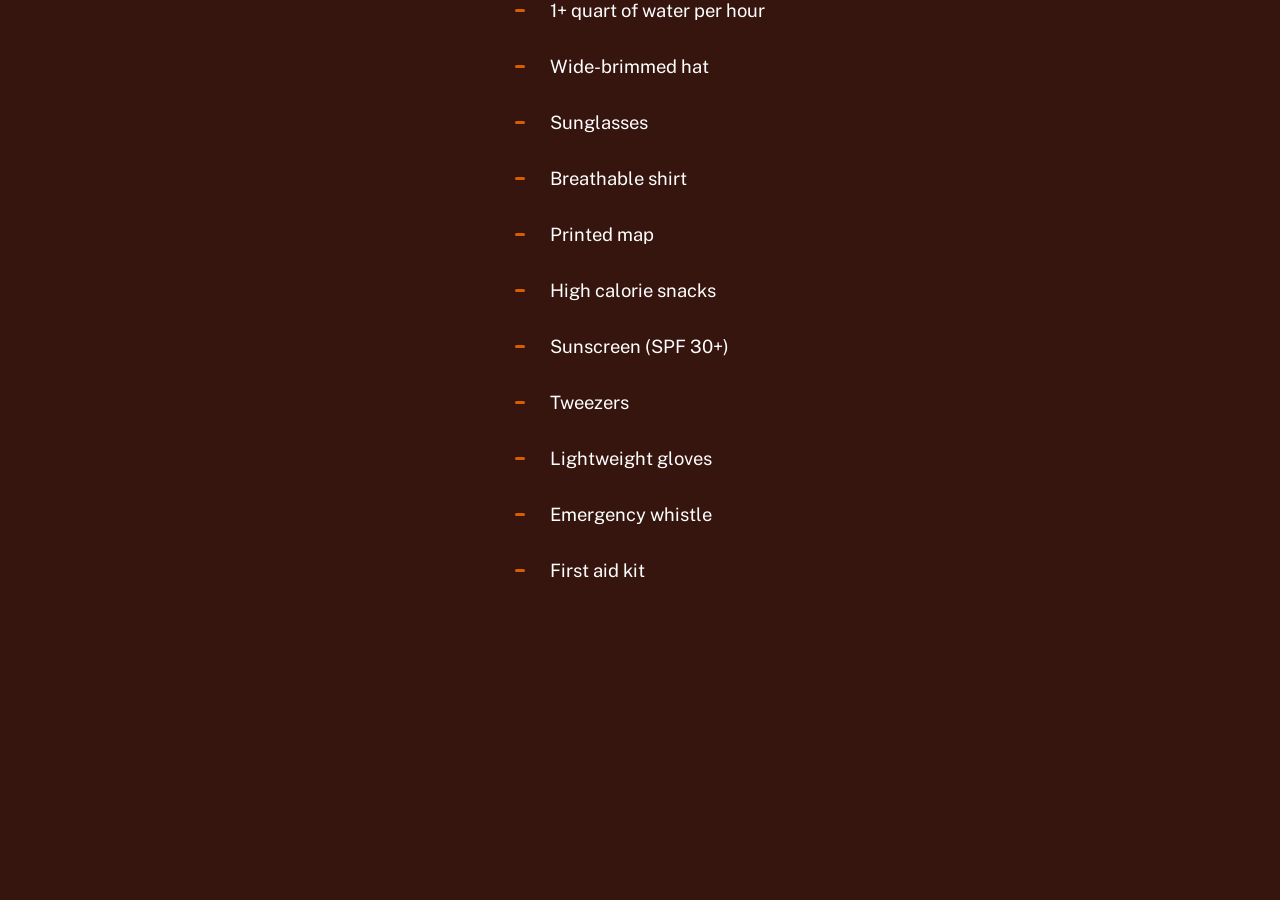
<file: assets/-0jdOM/index/index.html>
<!DOCTYPE html>
<html lang="en">
<head>
    <meta charset="UTF-8">
    <meta name="viewport" content="width=device-width, initial-scale=1.0">
    <title>Corrected Padding Checklist</title>
    <link rel="preconnect" href="https://fonts.googleapis.com">
    <link rel="preconnect" href="https://fonts.gstatic.com" crossorigin>
    <link href="https://fonts.googleapis.com/css2?family=Public+Sans:wght@400;700&display=swap" rel="stylesheet">
    <style>
        body {
            font-family: 'Public Sans', sans-serif;
            display: flex;
            justify-content: center;
            align-items: flex-start; /* CHANGED: Aligns content to the top, removing large top/bottom padding */
            background-color: #36150f;
            margin: 0;
        }

        #checklist {
            /* Adjusted properties for transparent/removed container */
            --background: transparent;
            --text: white;
            --check: #D65F02;
            --disabled: #F3EECE;
            --border-radius: 0px;

            background: var(--background);
            width: auto;
            height: auto;
            border-radius: var(--border-radius);
            position: relative;
            box-shadow: none;
            /* CHANGED: padding to remove top/bottom, add left */
            padding: 0px 0px 0px 20px; /* Top 0px, Right 10px (original), Bottom 0px, Left 30px (new) */
            display: grid;
            grid-template-columns: 40px auto;
            align-items: left;
            justify-content: left;
            max-width: 600px;
            box-sizing: border-box;
            gap: 35px 0px;
        }

        #checklist label {
            color: var(--text);
            position: relative;
            cursor: pointer;
            display: grid;
            align-items: center;
            width: fit-content;
            transition: color 0.3s ease;
            margin-right: 25px;
            font-size: 1.15em;
        }

        #checklist label::before, #checklist label::after {
            content: "";
            position: absolute;
        }

        #checklist label::before {
            height: 3px;
            width: 10px;
            left: -35px;
            background: var(--check);
            border-radius: 2px;
            transition: background 0.3s ease;
        }

        #checklist label:after {
            height: 6px;
            width: 6px;
            top: 10px;
            left: -32px;
            border-radius: 50%;
        }

        #checklist input[type="checkbox"] {
            -webkit-appearance: none;
            -moz-appearance: none;
            position: relative;
            height: 20px;
            width: 20px;
            outline: none;
            border: 0;
            margin: 0 20px 0 0;
            cursor: pointer;
            background: var(--background);
            display: grid;
            align-items: center;
            margin-right: 25px;
        }

        #checklist input[type="checkbox"]::before, #checklist input[type="checkbox"]::after {
            content: "";
            position: absolute;
            height: 3px;
            top: auto;
            background: var(--check);
            border-radius: 2px;
        }

        #checklist input[type="checkbox"]::before {
            width: 0px;
            right: 60%;
            transform-origin: right bottom;
        }

        #checklist input[type="checkbox"]::after {
            width: 0px;
            left: 40%;
            transform-origin: left bottom;
        }

        #checklist input[type="checkbox"]:checked::before {
            animation: check-01 0.4s ease forwards;
        }

        #checklist input[type="checkbox"]:checked::after {
            animation: check-02 0.4s ease forwards;
        }

        #checklist input[type="checkbox"]:checked + label {
            color: var(--disabled);
            animation: move 0.3s ease 0.1s forwards;
        }

        #checklist input[type="checkbox"]:checked + label::before {
            background: var(--disabled);
            animation: slice 0.4s ease forwards;
        }

        #checklist input[type="checkbox"]:checked + label::after {
            animation: firework 0.5s ease forwards 0.1s;
        }

        @keyframes move {
            50% {
                padding-left: 10px;
                padding-right: 0px;
            }
            100% {
                padding-right: 6px;
            }
        }

        @keyframes slice {
            60% {
                width: 100%;
                left: 6px;
            }
            100% {
                width: 100%;
                left: -3px;
                padding-left: 0;
            }
        }

        @keyframes check-01 {
            0% {
                width: 6px;
                top: auto;
                transform: rotate(0);
            }
            50% {
                width: 0px;
                top: auto;
                transform: rotate(0);
            }
            51% {
                width: 0px;
                top: 10px;
                transform: rotate(45deg);
            }
            100% {
                width: 7px;
                top: 10px;
                transform: rotate(45deg);
            }
        }

        @keyframes check-02 {
            0% {
                width: 6px;
                top: auto;
                transform: rotate(0);
            }
            50% {
                width: 0px;
                top: auto;
                transform: rotate(0);
            }
            51% {
                width: 0px;
                top: 10px;
                transform: rotate(-45deg);
            }
            100% {
                width: 13px;
                top: 10px;
                transform: rotate(-45deg);
            }
        }

        @keyframes firework {
            0% {
                opacity: 1;
                box-shadow: 0 0 0 -3px var(--check), 0 0 0 -3px var(--check), 0 0 0 -3px var(--check), 0 0 0 -3px var(--check), 0 0 0 -3px var(--check), 0 0 0 -3px var(--check);
            }
            30% {
                opacity: 1;
            }
            100% {
                opacity: 0;
                box-shadow: 0 -20px 0 0px var(--check), 18px -10px 0 0px var(--check), 18px 10px 0 0px var(--check), 0 20px 0 0px var(--check), -18px 10px 0 0px var(--check), -18px -10px 0 0px var(--check);
            }
        }
    </style>
</head>
<body>

    <div id="checklist">
        <input value="1" name="r" type="checkbox" id="01">
        <label for="01">1+ quart of water per hour</label>
        <input value="2" name="r" type="checkbox" id="02">
        <label for="02">Wide-brimmed hat</label>
        <input value="3" name="r" type="checkbox" id="03">
        <label for="03">Sunglasses</label>
        <input value="4" name="r" type="checkbox" id="04">
        <label for="04">Breathable shirt</label>
        <input value="5" name="r" type="checkbox" id="05">
        <label for="05">Printed map</label>
        <input value="6" name="r" type="checkbox" id="06">
        <label for="06">High calorie snacks</label>
        <input value="7" name="r" type="checkbox" id="07">
        <label for="07">Sunscreen (SPF 30+)</label>
        <input value="8" name="r" type="checkbox" id="08">
        <label for="08">Tweezers</label>
        <input value="9" name="r" type="checkbox" id="09">
        <label for="09">Lightweight gloves</label>
        <input value="10" name="r" type="checkbox" id="10">
        <label for="10">Emergency whistle</label>
        <input value="11" name="r" type="checkbox" id="11">
        <label for="11">First aid kit</label>
    </div>


                                    <script>
                                        var injectMightyInteractiveJavascript = (options) => {
    var _a;
    options.document = (_a = options.document) !== null && _a !== void 0 ? _a : window.document;
    const { key, document, postIsReadyMessage } = options;
    if (document.getElementById('mighty-interactive-core-js')) {
        return;
    }
    const script = document.createElement('script');
    script.id = 'mighty-interactive-core-js';
    // Once legacy blocks are removed, we can remove the following legacy messages:
    //      MIGHTY_INTERACTIVE_LOAD
    //  MIGHTY_INTERACTIVE
    script.innerHTML = `
        window.parent.postMessage({ type: 'MIGHTY_INTERACTIVE_LOAD', data: {key: '${key}'} }, '*');
        window.parent.postMessage({type: 'MIGHTY_INTERACTIVE_LOADED'}, '*');

        function postMightyInteractiveHeightReport(){
            const height = document.documentElement.offsetHeight;

            window.parent.postMessage(
                {
                    type: 'MIGHTY_INTERACTIVE_HEIGHT_REPORT',
                    data: {
                        height: height,
                    },
                },
                '*'
            );

            window.parent.postMessage(
                {
                    type: 'MIGHTY_INTERACTIVE',
                    data: {
                        key: '${key}',
                        height: height,
                    },
                },
                '*'
            );            
        }

        function initResizeObserver() {
            postMightyInteractiveHeightReport();

            new ResizeObserver(() => {
                postMightyInteractiveHeightReport();
            }).observe(document.documentElement);
        }
        if (document.readyState === 'complete') {
            initResizeObserver();
        } else {
            document.onreadystatechange = () => {
                if (document.readyState === 'complete') {
                    initResizeObserver();
                }
            };
        }

        window.addEventListener('message', (event) => {
            if (event.data.type === 'MIGHTY_INTERACTIVE_SCREENCAP') {
                const html = event.data.data.html;
                const domParser = new window.DOMParser();
                const snapshot = domParser.parseFromString(html, 'text/html');
                document.replaceChild(snapshot.documentElement, document.documentElement);
            }
        });
    `;
    if (postIsReadyMessage) {
        script.innerHTML += `
            window.parent.postMessage({type: 'MIGHTY_INTERACTIVE_READY'}, '*');
        `;
    }
    document.body.appendChild(script);
};

                                        injectMightyInteractiveJavascript({
                                            key: '6d0726ae-bff5-4fab-b4a9-1adc9e756a06',
                                            postIsReadyMessage: true
                                        })
                                    </script>
                                    <script>
                                        
                                    </script>
                                    <style>
                                        
                                    </style>
                                    </body>
</html>
</file>
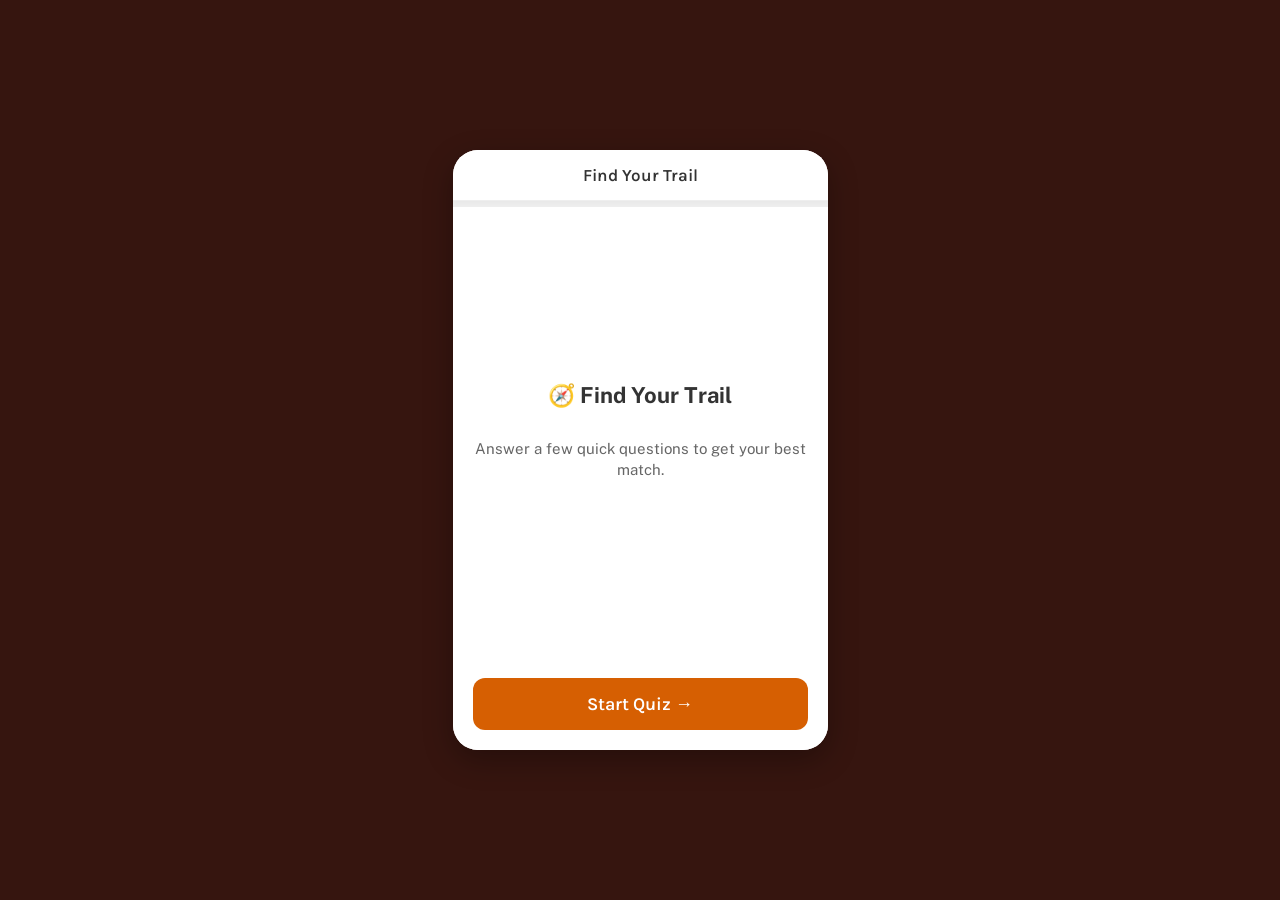
<file: assets/aBAWi5/index/index.html>
<!DOCTYPE html>
<html lang="en">
<head>
    <meta charset="UTF-8">
    <meta name="viewport" content="width=device-width, initial-scale=1.0">
    <title>Find Your Trail Quiz</title> <link rel="stylesheet" href="https://cdnjs.cloudflare.com/ajax/libs/font-awesome/6.0.0-beta3/css/all.min.css">
    <link href="https://fonts.googleapis.com/css2?family=Public+Sans:wght@400;500;600;700&display=swap" rel="stylesheet">
    <link href="https://fonts.googleapis.com/css2?family=Karla:wght@400;600;700&display=swap" rel="stylesheet">
    <style>
        /* Basic Reset & Body Styling for Embed */
        body {
            margin: 0;
            font-family: 'Public Sans', sans-serif;
            display: flex;
            justify-content: center;
            align-items: center;
            min-height: 100vh;
            background-color: #36150f;
            overflow: hidden;
        }

        /* Main Mobile Frame Container */
        .mobile-frame {
            width: 100%;
            max-width: 375px;
            min-height: 520px; /* Changed: Further reduced min-height */
            background-color: #fff;
            border-radius: 25px;
            box-shadow: 0 10px 30px rgba(0, 0, 0, 0.3);
            overflow: hidden;
            display: flex;
            flex-direction: column;
            position: relative;
            padding-bottom: 80px; /* Space for the fixed next button */
        }

        /* Top Bar/Header */
        .top-bar {
            display: flex;
            justify-content: center;
            align-items: center;
            padding: 15px 20px;
            background-color: #fff;
            border-bottom: 1px solid #eee;
            position: relative;
            z-index: 10;
            box-shadow: 0 2px 5px rgba(0,0,0,0.03);
        }

        .top-bar .title {
            font-family: 'Karla', sans-serif;
            font-weight: 600;
            color: #333;
            font-size: 17px;
        }

        /* Progress Bar */
        .progress-container {
            width: 100%;
            height: 6px;
            background-color: #eee;
        }

        .progress-bar {
            height: 100%;
            width: 0%;
            background-color: #D65F02;
            border-radius: 3px;
            transition: width 0.3s ease-in-out;
        }

        /* Quiz Content Area */
        .quiz-content {
            flex-grow: 1;
            padding: 25px 20px; /* Kept for overall internal padding */
            overflow-y: auto;
            -webkit-overflow-scrolling: touch;
            display: flex;
            flex-direction: column;
        }

        .quiz-intro-screen {
            display: flex;
            flex-direction: column;
            justify-content: center;
            align-items: center;
            flex-grow: 1;
        }

        .quiz-title {
            font-size: 22px;
            font-weight: bold;
            color: #333;
            margin-bottom: 15px;
            text-align: center;
        }

        .quiz-intro {
            font-size: 15px;
            color: #666;
            text-align: center;
            margin-bottom: 30px;
            line-height: 1.4;
        }

        .question-screen {
            display: none;
            flex-grow: 1;
            display: flex;
            flex-direction: column;
        }

        .question-number {
            display: none;
        }

        .question-text {
            font-size: 18px;
            font-weight: 700;
            color: #333;
            margin-top: 15px;
            margin-bottom: 25px;
            line-height: 1.5;
        }

        .options-container {
            display: flex;
            flex-direction: column;
            gap: 15px;
        }

        .option-button {
            display: flex;
            align-items: center;
            padding: 15px 20px;
            border: 1px solid #ddd;
            border-radius: 12px;
            background-color: #fff;
            cursor: pointer;
            transition: background-color 0.2s, border-color 0.2s, box-shadow 0.2s;
            font-size: 16px;
            color: #444;
            position: relative;
        }

        .option-button:hover {
            border-color: #f7d6c2;
        }

        .option-button.selected {
            background-color: #fff3eb;
            border-color: #D65F02;
            box-shadow: 0 4px 10px rgba(214, 95, 2, 0.1);
            color: #D65F02;
        }

        .option-button .circle {
            width: 20px;
            height: 20px;
            border: 2px solid #ccc;
            border-radius: 50%;
            margin-right: 15px;
            display: flex;
            justify-content: center;
            align-items: center;
            flex-shrink: 0;
            transition: border-color 0.2s;
            overflow: hidden;
        }

        .option-button.selected .circle {
            border-color: #D65F02;
            background-color: #D65F02;
        }

        .option-button.selected .circle .fa-check {
            color: white;
            font-size: 12px;
        }

        /* Question Icon */
        .question-icon {
            text-align: center;
            margin-top: 10px;
            margin-bottom: 20px;
            color: #4D4318;
            font-size: 55px;
            opacity: 0.7;
            transition: opacity 0.3s ease-in-out;
        }

        /* Next Button */
        .next-button-container {
            position: absolute;
            bottom: 0;
            left: 0;
            width: 100%;
            padding: 20px;
            background: linear-gradient(to top, rgba(255,255,255,1) 70%, rgba(255,255,255,0));
            z-index: 5;
            box-sizing: border-box;
        }

        .next-button {
            width: 100%;
            padding: 15px 20px;
            background-color: #D65F02;
            color: #fff;
            border: none;
            border-radius: 12px;
            font-size: 18px;
            font-weight: 600;
            cursor: pointer;
            transition: background-color 0.3s, opacity 0.3s;
            display: flex;
            justify-content: center;
            align-items: center;
            gap: 8px;
            font-family: 'Karla', sans-serif;
        }

        .next-button:disabled {
            background-color: #ccc;
            cursor: not-allowed;
            opacity: 0.7;
        }

        /* Results Screen */
        .results-screen {
            display: none;
            flex-direction: column;
            align-items: center;
            justify-content: flex-start;
            text-align: center;
            flex-grow: 1;
            padding: 10px 20px 20px 20px; /* Changed: Reduced top padding for tighter gap */
        }

        /* Removed: h2 for "Your Trail Recommendation:" */

        .results-screen .results-intro-text {
            font-size: 16px;
            color: #666;
            margin-bottom: 10px; /* Keep this tight */
            line-height: 1.4;
        }

        .results-screen .trail-name {
            font-size: 28px;
            font-weight: bold;
            color: #D65F02;
            margin-top: 5px;
            margin-bottom: 15px;
        }

        .results-screen .trail-description {
            font-size: 15px;
            color: #555;
            line-height: 1.6;
            margin-bottom: 20px;
        }

        .results-screen .trail-stats {
            display: flex;
            flex-direction: column;
            gap: 10px;
            margin-bottom: 60px; /* Changed: Increased margin to push button down */
            width: 100%;
            max-width: 250px;
            align-items: center; /* Changed: Center stat-items horizontally within trail-stats */
        }

        .results-screen .stat-item {
            display: flex;
            align-items: center;
            gap: 10px;
            font-size: 16px;
            color: #444;
            justify-content: center; /* Changed: Center icon and text within each stat-item */
        }

        .results-screen .stat-item i {
            color: #D65F02;
            font-size: 18px;
        }

        .results-screen .start-over-button {
            background-color: #666;
            color: #fff;
            padding: 12px 25px;
            border: none;
            border-radius: 8px;
            cursor: pointer;
            font-size: 16px;
            margin-top: 0; /* Keep this at 0 as margin-bottom on trail-stats pushes it */
            transition: background-color 0.3s;
        }

        .results-screen .start-over-button:hover {
            background-color: #555;
        }
    </style>
</head>
<body>

    <div class="mobile-frame">
        <div class="top-bar">
            <div class="title" id="topBarTitle"></div>
        </div>
        <div class="progress-container">
            <div class="progress-bar" id="progressBar"></div>
        </div>

        <div class="quiz-content" id="quizContent">
            <div class="quiz-intro-screen">
                <h1 class="quiz-title">🧭 Find Your Trail</h1>
                <p class="quiz-intro">Answer a few quick questions to get your best match.</p>
            </div>

            <div class="question-screen" style="display: none;">
                <div class="question-icon" id="questionIcon"></div>
                <div class="question-number" id="questionNumber"></div>
                <div class="question-text" id="questionText"></div>
                <div class="options-container" id="optionsContainer">
                </div>
            </div>
        </div>

        <div class="results-screen" id="resultsScreen">
            <p id="resultsIntro" class="results-intro-text">Based on your responses, we recommend:</p>
            <p class="trail-name" id="recommendedTrail"></p>
            <p id="trailDescription" class="trail-description"></p>
            <div id="trailStats" class="trail-stats">
            </div>
            <button class="start-over-button" onclick="startOver()">Start Over</button>
        </div>

        <div class="next-button-container">
            <button class="next-button" id="nextButton" disabled>
                Next &rightarrow;
            </button>
        </div>
    </div>

    <script>
        const questions = [
            {
                questionText: "How much hiking experience do you have?",
                options: [
                    { text: "I’m new to hiking and take it slow", symbol: "🟢" },
                    { text: "I’ve done a few hikes and feel comfortable outdoors", symbol: "🐾" },
                    { text: "I hike often and enjoy a tough challenge", symbol: "🦅" }
                ],
                iconClass: "fa-solid fa-person-hiking"
            },
            {
                questionText: "Who are you hiking with today?",
                options: [
                    { text: "I’m with kids or family", symbol: "🐾" },
                    { text: "I’m with a friend or partner", symbol: "🟢" },
                    { text: "I’m hiking solo or with experienced hikers", symbol: "🦅" }
                ],
                iconClass: "fa-solid fa-users"
            },
            {
                questionText: "How much water are you carrying?",
                options: [
                    { text: "I brought 1-2 quarts", symbol: "🟢" },
                    { text: "I packed around 2-3 quarts", symbol: "🐾" },
                    { text: "I’ve got over 4 quarts and refill options", symbol: "🦅" }
                ],
                iconClass: "fa-solid fa-droplet" // Changed: Universal water drop icon
            },
            {
                questionText: "What kind of terrain are you looking for?",
                options: [
                    { text: "I want something flat and easy", symbol: "🟢" },
                    { text: "I’m good with a few hills and turns", symbol: "🐾" },
                    { text: "I’m ready for steep climbs and rocky trails", symbol: "🦅" }
                ],
                iconClass: "fa-solid fa-mountain"
            },
            {
                questionText: "How long do you plan to hike?",
                options: [
                    { text: "I want something around an hour", symbol: "🟢" },
                    { text: "I’ve got 1–2 hours to explore", symbol: "🐾" },
                    { text: "I’m aiming for 3+ hours of hiking", symbol: "🦅" }
                ],
                iconClass: "fa-solid fa-hourglass-half"
            },
            {
                questionText: "How do you feel about heat and exposure?",
                options: [
                    { text: "I’d prefer shade and a short walk", symbol: "🟢" },
                    { text: "I can handle some sun", symbol: "🐾" },
                    { text: "I’m prepared for full sun and no shade", symbol: "🦅" }
                ],
                iconClass: "fa-solid fa-sun"
            },
            {
                questionText: "How prepared are you for trail safety?",
                options: [
                    { text: "I’m learning as I go", symbol: "🟢" },
                    { text: "I know the basics like snakes and cacti", symbol: "🐾" },
                    { text: "I’m confident with desert safety and emergencies", symbol: "🦅" }
                ],
                iconClass: "fa-solid fa-triangle-exclamation" // Hazard icon
            },
            {
                questionText: "What kind of experience do you want?",
                options: [
                    { text: "I want it chill, scenic, and easy", symbol: "🟢" },
                    { text: "I’m here for fun and adventure", symbol: "🐾" },
                    { text: "I want to push myself and earn the view", symbol: "🦅" }
                ],
                iconClass: "fa-solid fa-binoculars"
            }
        ];

        const trailDetails = {
            "Sundance Loop": {
                description: "A short, gentle trail with wide paths and plenty of desert charm. Perfect for new hikers, solo strolls, and easy mornings.",
                miles: "1-2.5 miles",
                time: "1 hour hike",
                mileIcon: "fa-solid fa-shoe-prints",
                timeIcon: "fa-solid fa-clock"
            },
            "Coyote Crush": {
                description: "A fun, varied trail with just the right mix of sun, shade, and views. Great for families, small groups, and curious explorers of all ages.",
                miles: "2.5-3 miles",
                time: "1.5 hour hike",
                mileIcon: "fa-solid fa-shoe-prints",
                timeIcon: "fa-solid fa-clock"
            },
            "Hawkspur": {
                description: "A rugged trail with elevation, exposure, and serious payoff. Ideal for experienced hikers chasing solitude and sweeping views.",
                miles: "5+ miles",
                time: "3+ hour hike",
                mileIcon: "fa-solid fa-shoe-prints",
                timeIcon: "fa-solid fa-clock"
            }
        };

        let currentQuestionIndex = -1;
        let userSelections = new Array(questions.length).fill(null);

        const quizIntroScreen = document.querySelector('.quiz-intro-screen');
        const questionScreen = document.querySelector('.question-screen');
        const resultsScreen = document.getElementById('resultsScreen');
        const questionTextElem = document.getElementById('questionText');
        const optionsContainer = document.getElementById('optionsContainer');
        const progressBar = document.getElementById('progressBar');
        const nextButton = document.getElementById('nextButton');
        const recommendedTrailElem = document.getElementById('recommendedTrail');
        const topBarTitle = document.getElementById('topBarTitle');
        const questionIconElem = document.getElementById('questionIcon');

        const resultsIntro = document.getElementById('resultsIntro');
        const trailDescriptionElem = document.getElementById('trailDescription');
        const trailStatsElem = document.getElementById('trailStats');

        function updateProgressBar() {
            const progress = (currentQuestionIndex + 1) / questions.length * 100;
            progressBar.style.width = `${progress}%`;
        }

        function displayQuestion() {
            if (currentQuestionIndex >= 0 && currentQuestionIndex < questions.length) {
                quizIntroScreen.style.display = 'none';
                questionScreen.style.display = 'flex';
                resultsScreen.style.display = 'none';
                nextButton.style.display = 'flex';

                const question = questions[currentQuestionIndex];
                topBarTitle.textContent = `Question ${currentQuestionIndex + 1} of ${questions.length}`;
                questionTextElem.textContent = question.questionText;
                optionsContainer.innerHTML = '';

                question.options.forEach((option, index) => {
                    const button = document.createElement('div');
                    button.classList.add('option-button');
                    button.innerHTML = `<div class="circle"></div><span>${option.text}</span>`;
                    button.dataset.index = index;
                    button.dataset.symbol = option.symbol;

                    button.addEventListener('click', () => selectAnswer(index, option.symbol));

                    if (userSelections[currentQuestionIndex] === option.symbol) {
                        button.classList.add('selected');
                        const circle = button.querySelector('.circle');
                        circle.innerHTML = '<i class="fa-solid fa-check"></i>';
                    }
                    optionsContainer.appendChild(button);
                });

                questionIconElem.innerHTML = `<i class="${question.iconClass}"></i>`;

                nextButton.disabled = userSelections[currentQuestionIndex] === null;
                updateProgressBar();
            } else if (currentQuestionIndex === -1) {
                quizIntroScreen.style.display = 'flex';
                questionScreen.style.display = 'none';
                resultsScreen.style.display = 'none';
                nextButton.style.display = 'flex';
                nextButton.disabled = false;
                nextButton.innerHTML = 'Start Quiz &rightarrow;';
                progressBar.style.width = '0%';
                topBarTitle.textContent = 'Find Your Trail';
                questionIconElem.innerHTML = '';
            }
        }

        function selectAnswer(optionIndex, symbol) {
            Array.from(optionsContainer.children).forEach(button => {
                button.classList.remove('selected');
                const circle = button.querySelector('.circle');
                circle.innerHTML = '';
            });

            userSelections[currentQuestionIndex] = symbol;
            const selectedButton = optionsContainer.children[optionIndex];
            selectedButton.classList.add('selected');
            const selectedCircle = selectedButton.querySelector('.circle');
            selectedCircle.innerHTML = '<i class="fa-solid fa-check"></i>';

            nextButton.disabled = false;
        }

        function showResults() {
            quizIntroScreen.style.display = 'none';
            questionScreen.style.display = 'none';
            resultsScreen.style.display = 'flex';
            nextButton.style.display = 'none';
            topBarTitle.textContent = 'Your Trail';
            questionIconElem.innerHTML = '';

            const symbolCounts = {
                '🟢': 0,
                '🐾': 0,
                '🦅': 0
            };

            userSelections.forEach(symbol => {
                if (symbolCounts.hasOwnProperty(symbol)) {
                    symbolCounts[symbol]++;
                }
            });

            let recommendedTrailName = '';
            if (symbolCounts['🟢'] > symbolCounts['🐾'] && symbolCounts['🟢'] > symbolCounts['🦅']) {
                recommendedTrailName = 'Sundance Loop';
            } else if (symbolCounts['🐾'] >= symbolCounts['🟢'] && symbolCounts['🐾'] >= symbolCounts['🦅']) {
                recommendedTrailName = 'Coyote Crush';
            } else {
                recommendedTrailName = 'Hawkspur';
            }

            const trail = trailDetails[recommendedTrailName];

            recommendedTrailElem.textContent = recommendedTrailName;
            trailDescriptionElem.textContent = trail.description;

            trailStatsElem.innerHTML = '';

            const mileStat = document.createElement('div');
            mileStat.classList.add('stat-item');
            mileStat.innerHTML = `<i class="${trail.mileIcon}"></i> <span>${trail.miles}</span>`;
            trailStatsElem.appendChild(mileStat);

            const timeStat = document.createElement('div');
            timeStat.classList.add('stat-item');
            timeStat.innerHTML = `<i class="${trail.timeIcon}"></i> <span>${trail.time}</span>`;
            trailStatsElem.appendChild(timeStat);

            // New: Save result to local storage
            localStorage.setItem('userTrailRecommendation', recommendedTrailName);
            console.log('Trail recommendation saved to localStorage:', recommendedTrailName); // For debugging purposes
        }

        function goNext() {
            if (currentQuestionIndex === -1) {
                currentQuestionIndex = 0;
                nextButton.innerHTML = 'Next &rightarrow;';
                displayQuestion();
            } else if (currentQuestionIndex < questions.length - 1) {
                currentQuestionIndex++;
                displayQuestion();
            } else if (currentQuestionIndex === questions.length - 1) {
                showResults();
            }
        }

        function startOver() {
            currentQuestionIndex = -1;
            userSelections.fill(null);
            displayQuestion();
        }

        nextButton.addEventListener('click', goNext);
        displayQuestion();
    </script>

                                    <script>
                                        var injectMightyInteractiveJavascript = (options) => {
    var _a;
    options.document = (_a = options.document) !== null && _a !== void 0 ? _a : window.document;
    const { key, document, postIsReadyMessage } = options;
    if (document.getElementById('mighty-interactive-core-js')) {
        return;
    }
    const script = document.createElement('script');
    script.id = 'mighty-interactive-core-js';
    // Once legacy blocks are removed, we can remove the following legacy messages:
    //      MIGHTY_INTERACTIVE_LOAD
    //  MIGHTY_INTERACTIVE
    script.innerHTML = `
        window.parent.postMessage({ type: 'MIGHTY_INTERACTIVE_LOAD', data: {key: '${key}'} }, '*');
        window.parent.postMessage({type: 'MIGHTY_INTERACTIVE_LOADED'}, '*');

        function postMightyInteractiveHeightReport(){
            const height = document.documentElement.offsetHeight;

            window.parent.postMessage(
                {
                    type: 'MIGHTY_INTERACTIVE_HEIGHT_REPORT',
                    data: {
                        height: height,
                    },
                },
                '*'
            );

            window.parent.postMessage(
                {
                    type: 'MIGHTY_INTERACTIVE',
                    data: {
                        key: '${key}',
                        height: height,
                    },
                },
                '*'
            );            
        }

        function initResizeObserver() {
            postMightyInteractiveHeightReport();

            new ResizeObserver(() => {
                postMightyInteractiveHeightReport();
            }).observe(document.documentElement);
        }
        if (document.readyState === 'complete') {
            initResizeObserver();
        } else {
            document.onreadystatechange = () => {
                if (document.readyState === 'complete') {
                    initResizeObserver();
                }
            };
        }

        window.addEventListener('message', (event) => {
            if (event.data.type === 'MIGHTY_INTERACTIVE_SCREENCAP') {
                const html = event.data.data.html;
                const domParser = new window.DOMParser();
                const snapshot = domParser.parseFromString(html, 'text/html');
                document.replaceChild(snapshot.documentElement, document.documentElement);
            }
        });
    `;
    if (postIsReadyMessage) {
        script.innerHTML += `
            window.parent.postMessage({type: 'MIGHTY_INTERACTIVE_READY'}, '*');
        `;
    }
    document.body.appendChild(script);
};

                                        injectMightyInteractiveJavascript({
                                            key: 'c2590eb9-c6c7-4819-8271-907160e65e77',
                                            postIsReadyMessage: true
                                        })
                                    </script>
                                    <script>
                                        
                                    </script>
                                    <style>
                                        
                                    </style>
                                    </body>
</html>
</file>
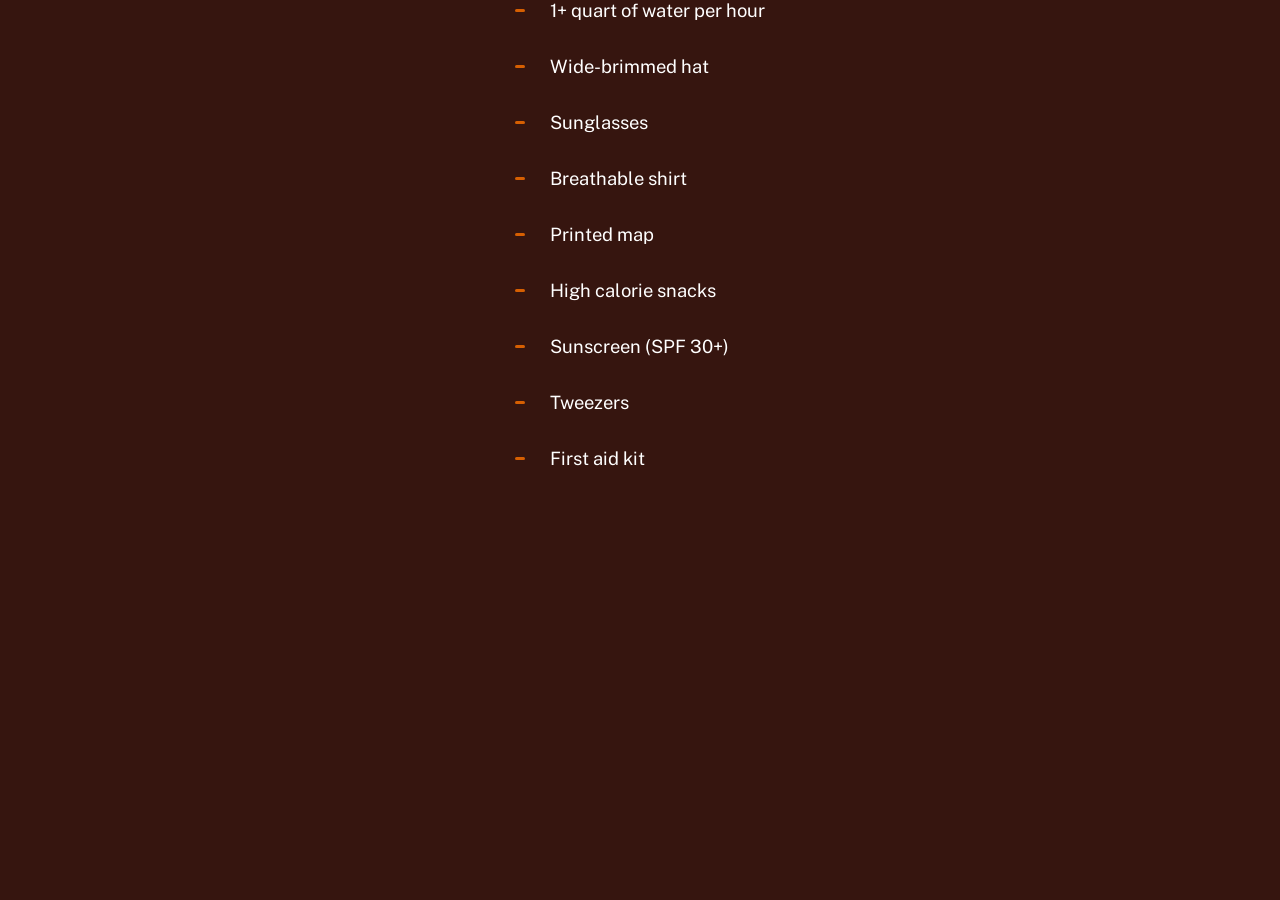
<file: assets/BhrB1T/index/index.html>
<!DOCTYPE html>
<html lang="en">
<head>
    <meta charset="UTF-8">
    <meta name="viewport" content="width=device-width, initial-scale=1.0">
    <title>Corrected Padding Checklist</title>
    <link rel="preconnect" href="https://fonts.googleapis.com">
    <link rel="preconnect" href="https://fonts.gstatic.com" crossorigin>
    <link href="https://fonts.googleapis.com/css2?family=Public+Sans:wght@400;700&display=swap" rel="stylesheet">
    <style>
        body {
            font-family: 'Public Sans', sans-serif;
            display: flex;
            justify-content: center;
            align-items: flex-start; /* CHANGED: Aligns content to the top, removing large top/bottom padding */
            background-color: #36150f;
            margin: 0;
        }

        #checklist {
            /* Adjusted properties for transparent/removed container */
            --background: transparent;
            --text: white;
            --check: #D65F02;
            --disabled: #F3EECE;
            --border-radius: 0px;

            background: var(--background);
            width: auto;
            height: auto;
            border-radius: var(--border-radius);
            position: relative;
            box-shadow: none;
            /* CHANGED: padding to remove top/bottom, add left */
            padding: 0px 0px 0px 20px; /* Top 0px, Right 10px (original), Bottom 0px, Left 30px (new) */
            display: grid;
            grid-template-columns: 40px auto;
            align-items: left;
            justify-content: left;
            max-width: 600px;
            box-sizing: border-box;
            gap: 35px 0px;
        }

        #checklist label {
            color: var(--text);
            position: relative;
            cursor: pointer;
            display: grid;
            align-items: center;
            width: fit-content;
            transition: color 0.3s ease;
            margin-right: 25px;
            font-size: 1.15em;
        }

        #checklist label::before, #checklist label::after {
            content: "";
            position: absolute;
        }

        #checklist label::before {
            height: 3px;
            width: 10px;
            left: -35px;
            background: var(--check);
            border-radius: 2px;
            transition: background 0.3s ease;
        }

        #checklist label:after {
            height: 6px;
            width: 6px;
            top: 10px;
            left: -32px;
            border-radius: 50%;
        }

        #checklist input[type="checkbox"] {
            -webkit-appearance: none;
            -moz-appearance: none;
            position: relative;
            height: 20px;
            width: 20px;
            outline: none;
            border: 0;
            margin: 0 20px 0 0;
            cursor: pointer;
            background: var(--background);
            display: grid;
            align-items: center;
            margin-right: 25px;
        }

        #checklist input[type="checkbox"]::before, #checklist input[type="checkbox"]::after {
            content: "";
            position: absolute;
            height: 3px;
            top: auto;
            background: var(--check);
            border-radius: 2px;
        }

        #checklist input[type="checkbox"]::before {
            width: 0px;
            right: 60%;
            transform-origin: right bottom;
        }

        #checklist input[type="checkbox"]::after {
            width: 0px;
            left: 40%;
            transform-origin: left bottom;
        }

        #checklist input[type="checkbox"]:checked::before {
            animation: check-01 0.4s ease forwards;
        }

        #checklist input[type="checkbox"]:checked::after {
            animation: check-02 0.4s ease forwards;
        }

        #checklist input[type="checkbox"]:checked + label {
            color: var(--disabled);
            animation: move 0.3s ease 0.1s forwards;
        }

        #checklist input[type="checkbox"]:checked + label::before {
            background: var(--disabled);
            animation: slice 0.4s ease forwards;
        }

        #checklist input[type="checkbox"]:checked + label::after {
            animation: firework 0.5s ease forwards 0.1s;
        }

        @keyframes move {
            50% {
                padding-left: 10px;
                padding-right: 0px;
            }
            100% {
                padding-right: 6px;
            }
        }

        @keyframes slice {
            60% {
                width: 100%;
                left: 6px;
            }
            100% {
                width: 100%;
                left: -3px;
                padding-left: 0;
            }
        }

        @keyframes check-01 {
            0% {
                width: 6px;
                top: auto;
                transform: rotate(0);
            }
            50% {
                width: 0px;
                top: auto;
                transform: rotate(0);
            }
            51% {
                width: 0px;
                top: 10px;
                transform: rotate(45deg);
            }
            100% {
                width: 7px;
                top: 10px;
                transform: rotate(45deg);
            }
        }

        @keyframes check-02 {
            0% {
                width: 6px;
                top: auto;
                transform: rotate(0);
            }
            50% {
                width: 0px;
                top: auto;
                transform: rotate(0);
            }
            51% {
                width: 0px;
                top: 10px;
                transform: rotate(-45deg);
            }
            100% {
                width: 13px;
                top: 10px;
                transform: rotate(-45deg);
            }
        }

        @keyframes firework {
            0% {
                opacity: 1;
                box-shadow: 0 0 0 -3px var(--check), 0 0 0 -3px var(--check), 0 0 0 -3px var(--check), 0 0 0 -3px var(--check), 0 0 0 -3px var(--check), 0 0 0 -3px var(--check);
            }
            30% {
                opacity: 1;
            }
            100% {
                opacity: 0;
                box-shadow: 0 -20px 0 0px var(--check), 18px -10px 0 0px var(--check), 18px 10px 0 0px var(--check), 0 20px 0 0px var(--check), -18px 10px 0 0px var(--check), -18px -10px 0 0px var(--check);
            }
        }
    </style>
</head>
<body>

    <div id="checklist">
        <input value="1" name="r" type="checkbox" id="01">
        <label for="01">1+ quart of water per hour</label>
        <input value="2" name="r" type="checkbox" id="02">
        <label for="02">Wide-brimmed hat</label>
        <input value="3" name="r" type="checkbox" id="03">
        <label for="03">Sunglasses</label>
        <input value="4" name="r" type="checkbox" id="04">
        <label for="04">Breathable shirt</label>
        <input value="5" name="r" type="checkbox" id="05">
        <label for="05">Printed map</label>
        <input value="6" name="r" type="checkbox" id="06">
        <label for="06">High calorie snacks</label>
        <input value="7" name="r" type="checkbox" id="07">
        <label for="07">Sunscreen (SPF 30+)</label>
        <input value="8" name="r" type="checkbox" id="08">
        <label for="08">Tweezers</label>
        <input value="11" name="r" type="checkbox" id="11">
        <label for="11">First aid kit</label>
    </div>


                                    <script>
                                        var injectMightyInteractiveJavascript = (options) => {
    var _a;
    options.document = (_a = options.document) !== null && _a !== void 0 ? _a : window.document;
    const { key, document, postIsReadyMessage } = options;
    if (document.getElementById('mighty-interactive-core-js')) {
        return;
    }
    const script = document.createElement('script');
    script.id = 'mighty-interactive-core-js';
    // Once legacy blocks are removed, we can remove the following legacy messages:
    //      MIGHTY_INTERACTIVE_LOAD
    //  MIGHTY_INTERACTIVE
    script.innerHTML = `
        window.parent.postMessage({ type: 'MIGHTY_INTERACTIVE_LOAD', data: {key: '${key}'} }, '*');
        window.parent.postMessage({type: 'MIGHTY_INTERACTIVE_LOADED'}, '*');

        function postMightyInteractiveHeightReport(){
            const height = document.documentElement.offsetHeight;

            window.parent.postMessage(
                {
                    type: 'MIGHTY_INTERACTIVE_HEIGHT_REPORT',
                    data: {
                        height: height,
                    },
                },
                '*'
            );

            window.parent.postMessage(
                {
                    type: 'MIGHTY_INTERACTIVE',
                    data: {
                        key: '${key}',
                        height: height,
                    },
                },
                '*'
            );            
        }

        function initResizeObserver() {
            postMightyInteractiveHeightReport();

            new ResizeObserver(() => {
                postMightyInteractiveHeightReport();
            }).observe(document.documentElement);
        }
        if (document.readyState === 'complete') {
            initResizeObserver();
        } else {
            document.onreadystatechange = () => {
                if (document.readyState === 'complete') {
                    initResizeObserver();
                }
            };
        }

        window.addEventListener('message', (event) => {
            if (event.data.type === 'MIGHTY_INTERACTIVE_SCREENCAP') {
                const html = event.data.data.html;
                const domParser = new window.DOMParser();
                const snapshot = domParser.parseFromString(html, 'text/html');
                document.replaceChild(snapshot.documentElement, document.documentElement);
            }
        });
    `;
    if (postIsReadyMessage) {
        script.innerHTML += `
            window.parent.postMessage({type: 'MIGHTY_INTERACTIVE_READY'}, '*');
        `;
    }
    document.body.appendChild(script);
};

                                        injectMightyInteractiveJavascript({
                                            key: '172dc702-aef1-4427-9be4-2db3a4ffcba7',
                                            postIsReadyMessage: true
                                        })
                                    </script>
                                    <script>
                                        
                                    </script>
                                    <style>
                                        
                                    </style>
                                    </body>
</html>
</file>
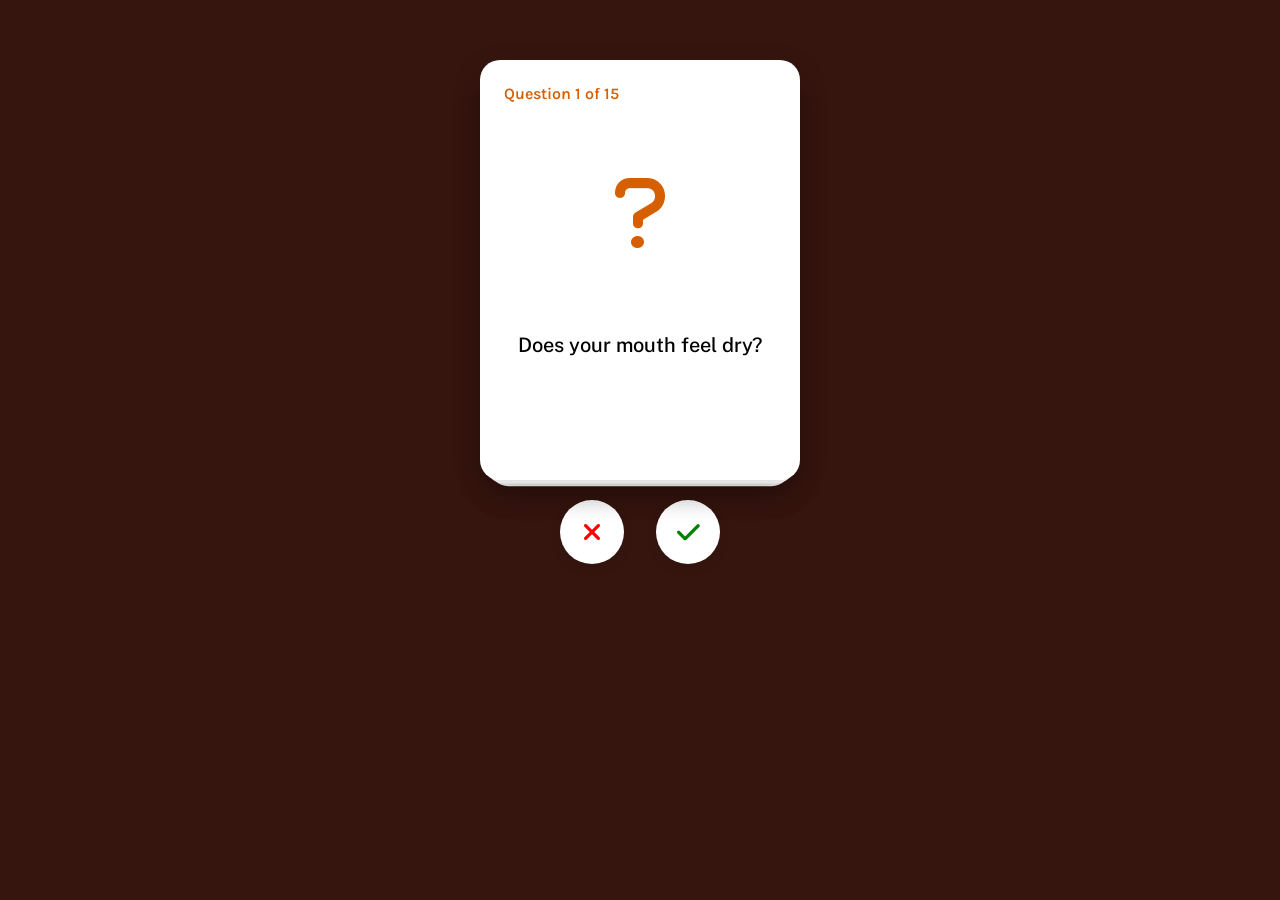
<file: assets/LZPl4n/index/index.html>
<!DOCTYPE html>
<html lang="en">
<head>
    <meta charset="UTF-8" />
    <meta name="viewport" content="width=device-width, initial-scale=1.0">
    <title>Symptom Diagnosis Cards</title>
    <link rel="stylesheet" href="https://cdnjs.cloudflare.com/ajax/libs/font-awesome/6.0.0-beta3/css/all.min.css">
    <style>
        /* Import Google Fonts */
        @import url('https://fonts.googleapis.com/css2?family=Karla:wght@600&family=Public+Sans:wght@500&display=swap');

        body {
            margin: 0;
            padding: 0;
            background: #36150f; /* Changed background color */
            font-family: 'Public Sans', sans-serif;
            display: flex;
            flex-direction: column;
            align-items: center;
        }

        .container {
            margin-top: 60px;
            margin-bottom: 60px;
            display: flex;
            flex-direction: column;
            align-items: center;
        }

        .card-container {
            position: relative;
            width: 320px;
            height: 420px;
        }

        .card {
            position: absolute;
            width: 100%;
            height: 100%;
            background: white;
            border-radius: 20px;
            box-shadow: 0 10px 30px rgba(0, 0, 0, 0.15);
            display: flex;
            flex-direction: column;
            justify-content: flex-start; 
            align-items: center;
            text-align: center;
            padding: 24px; 
            box-sizing: border-box; 
            transition: transform 0.4s ease, opacity 0.3s ease;
            user-select: none;
            transform-origin: center center;
        }

        .card h4 {
            color: #D65F02;
            font-family: 'Karla', sans-serif;
            font-size: 16px;
            font-weight: 600;
            margin: 0 0 16px 0;
            width: 100%;
            text-align: left;
        }
        
        .card-icon { 
            font-size: 80px; 
            color: #D65F02;
            margin-top: 20%; /* Adjusted margin to move icon down */
            margin-bottom: auto; 
        }

        .card p {
            font-family: 'Public Sans', sans-serif;
            font-size: 20px;
            font-weight: 500;
            line-height: 1.4;
            flex: 1; 
            display: flex;
            align-items: center;
            justify-content: center;
            padding: 0 10px; 
            margin-top: auto; 
        }

        .buttons-wrapper {
            display: flex;
            justify-content: center;
            margin-top: 20px;
        }

        .buttons {
            display: flex;
            flex-direction: row;
            justify-content: center;
            align-items: center;
            gap: 32px;
        }

        .buttons button {
            width: 64px;
            height: 64px;
            border: none;
            border-radius: 50%;
            font-size: 26px;
            cursor: pointer;
            background: white;
            box-shadow: 0 4px 12px rgba(0, 0, 0, 0.1);
            transition: transform 0.2s;
            display: flex;
            align-items: center;
            justify-content: center;
        }

        .buttons button:hover {
            transform: scale(1.1);
        }

        #no-button {
            color: red; 
        }

        #yes-button {
            color: green; 
        }
        
        /* Style for the retry button */
        .retry-button {
            margin-top: auto; 
            padding: 10px 20px;
            font-size: 16px;
            font-family: 'Karla', sans-serif;
            color: white;
            background-color: #D65F02;
            border: none;
            border-radius: 8px;
            cursor: pointer;
            transition: background-color 0.2s;
        }

        .retry-button:hover {
            background-color: #b04e02; 
        }

        .card.offset-1 {
            transform: scale(0.97) translateY(10px);
            z-index: 2;
        }

        .card.offset-2 {
            transform: scale(0.94) translateY(20px);
            z-index: 1;
        }

        .card.top {
            z-index: 3;
        }

        /* Styling for the final report text */
        .final-card-content {
            flex: 1; 
            display: flex;
            flex-direction: column;
            justify-content: flex-start; 
            align-items: center;
            padding: 10px 10px 0 10px; 
            box-sizing: border-box; 
            text-align: center;
            overflow-y: auto; 
        }

        .final-card-content p {
            font-size: 18px; 
            margin: 0; 
            line-height: 1.5;
            text-align: center; 
            font-weight: 500; 
            color: inherit; 
            flex: none; 
        }

        .final-card-content .dominant-symptom {
            font-size: 32px; 
            font-weight: 700;
            color: #D65F02; 
            margin-top: 10px; 
            margin-bottom: 20px; 
        }

        .final-card-content .symptom-report-list {
            width: 100%; 
            text-align: left; 
            margin-top: 0; 
            padding-left: 0; 
            font-size: 18px; 
            font-weight: 500;
        }

        .final-card-content .symptom-report-list div {
            margin-bottom: 5px; 
        }

        .final-card-content strong {
            font-weight: 700; 
        }
    </style>
</head>
<body>

    <div class="container">
        <div class="card-container" id="card-container"></div>
        <div class="buttons-wrapper">
            <div class="buttons">
                <button id="no-button" aria-label="No"><i class="fas fa-times"></i></button>
                <button id="yes-button" aria-label="Yes"><i class="fas fa-check"></i></button>
            </div>
        </div>
    </div>

    <script>
        const questions = [
            // Dehydration
            {
                category: "Dehydration",
                text: "Does your mouth feel dry?",
                iconClass: "fas fa-question", 
                altText: "question mark"
            },
            {
                category: "Dehydration",
                text: "Do you feel lightheaded or dizzy?",
                iconClass: "fas fa-question",
                altText: "question mark"
            },
            {
                category: "Dehydration",
                text: "Do you have a dull headache?",
                iconClass: "fas fa-question",
                altText: "question mark"
            },
            {
                category: "Dehydration",
                text: "Is your pee dark yellow?",
                iconClass: "fas fa-question", 
                altText: "question mark"
            },
            {
                category: "Dehydration",
                text: "Are your muscles cramping up?",
                iconClass: "fas fa-question", 
                altText: "question mark"
            },
            // Overexertion
            {
                category: "Overexertion",
                text: "Are you breathing fast and shallow?",
                iconClass: "fas fa-question",
                altText: "question mark"
            },
            {
                category: "Overexertion",
                text: "Do you feel nauseous or like you might throw up?",
                iconClass: "fas fa-question",
                altText: "question mark"
            },
            {
                category: "Overexertion",
                text: "Do your legs feel heavy or weak?",
                iconClass: "fas fa-question",
                altText: "question mark"
            },
            {
                category: "Overexertion",
                text: "Are you feeling cold or clammy, even in the heat?",
                iconClass: "fas fa-question", 
                altText: "question mark"
            },
            {
                category: "Overexertion",
                text: "Do you still feel wiped out after resting?",
                iconClass: "fas fa-question",
                altText: "question mark"
            },
            // Heatstroke
            {
                category: "Heatstroke",
                text: "Are you feeling confused or foggy?",
                iconClass: "fas fa-question",
                altText: "question mark"
            },
            {
                category: "Heatstroke",
                text: "Are you having trouble thinking clearly or staying alert?",
                iconClass: "fas fa-question", 
                altText: "question mark"
            },
            {
                category: "Heatstroke",
                text: "Have you thrown up or felt close to it?",
                iconClass: "fas fa-question",
                altText: "question mark"
            },
            {
                category: "Heatstroke",
                text: "Is your heart pounding or racing fast?",
                iconClass: "fas fa-question", 
                altText: "question mark"
            },
            {
                category: "Heatstroke",
                text: "Have you fainted or come close?",
                iconClass: "fas fa-question", 
                altText: "question mark"
            }
        ];

        const container = document.getElementById("card-container");
        let currentIndex = 0;
        let scores = {
            Dehydration: 0,
            Overexertion: 0,
            Heatstroke: 0
        };

        function renderCards() {
            container.innerHTML = "";
            const buttonsWrapper = document.querySelector('.buttons-wrapper');
            
            if (currentIndex >= questions.length) {
                buttonsWrapper.style.visibility = 'hidden'; 
                displayFinalCard();
                return;
            }
            
            const stack = [];

            for (let i = currentIndex; i < Math.min(currentIndex + 3, questions.length); i++) {
                const card = document.createElement("div");
                card.className = "card";
                if (i === currentIndex) card.classList.add("top");
                else if (i === currentIndex + 1) card.classList.add("offset-1");
                else if (i === currentIndex + 2) card.classList.add("offset-2");

                const question = questions[i];
                
                card.innerHTML = `
                    <h4>Question ${i + 1} of ${questions.length}</h4>
                    <i class="${question.iconClass} card-icon"></i>
                    <p>${question.text}</p>
                `;
                stack.unshift(card);
            }

            stack.forEach(card => {
                container.appendChild(card);
                if (card.classList.contains("top")) enableSwipe(card);
            });
        }

        function displayFinalCard() {
            let diagnosisMessage = "";
            let topCondition = "";
            let maxScore = -1;
            let conditionsWithMaxScore = [];

            for (const condition in scores) {
                if (scores[condition] > maxScore) {
                    maxScore = scores[condition];
                    topCondition = condition;
                    conditionsWithMaxScore = [condition];
                } else if (scores[condition] === maxScore && maxScore > 0) {
                    conditionsWithMaxScore.push(condition);
                }
            }

            if (maxScore > 0) {
                if (conditionsWithMaxScore.length === 1) {
                    diagnosisMessage = `You reported the most symptoms for`;
                } else {
                    diagnosisMessage = `You reported the most symptoms for`;
                }
            } else {
                diagnosisMessage = "You didn't report many symptoms. If you're feeling unwell, it's always best to consult a healthcare professional.";
            }

            const doneCard = document.createElement("div");
            doneCard.className = "card top";
            
            doneCard.innerHTML = `
                <h4>Your Symptom Report</h4>
                <div class="final-card-content"> 
                    <p>${diagnosisMessage}</p>
                    ${maxScore > 0 ? `<p class="dominant-symptom">${conditionsWithMaxScore.join(' & ')}</p>` : ''}
                    <div class="symptom-report-list">
                        <div><strong>Dehydration symptoms:</strong> ${scores.Dehydration}/5</div>
                        <div><strong>Overexertion symptoms:</strong> ${scores.Overexertion}/5</div>
                        <div><strong>Heatstroke symptoms:</strong> ${scores.Heatstroke}/5</div>
                    </div>
                </div>
                <button id="retry-button" class="retry-button">Start Again</button>
            `;
            container.appendChild(doneCard);
            
            document.getElementById('retry-button').addEventListener('click', resetInteraction);
        }
        
        function resetInteraction() {
            currentIndex = 0;
            scores = {
                Dehydration: 0,
                Overexertion: 0,
                Heatstroke: 0
            };
            document.querySelector('.buttons-wrapper').style.visibility = 'visible';
            renderCards();
        }

        function enableSwipe(card) {
            let startX = 0, isDragging = false;

            function onGestureEnd(e) {
                if (!isDragging) return;
                isDragging = false;
                const endX = e.clientX || e.changedTouches[0].clientX;
                const deltaX = endX - startX;
                card.style.transition = 'transform 0.4s ease, opacity 0.3s ease';
                if (Math.abs(deltaX) > 80) {
                    swipeCard(deltaX > 0 ? 'right' : 'left');
                } else {
                    card.style.transform = "";
                }
                document.removeEventListener("mousemove", onGestureMove);
                document.removeEventListener("mouseup", onGestureEnd);
            }

            function onGestureMove(e) {
                if (!isDragging) return;
                const currentX = e.clientX || e.touches[0].clientX;
                const deltaX = currentX - startX;
                card.style.transform = `translateX(${deltaX}px) rotate(${deltaX / 20}deg)`;
            }

            function onGestureStart(e) {
                isDragging = true;
                startX = e.clientX || e.touches[0].clientX;
                card.style.transition = 'none';
                document.addEventListener("mousemove", onGestureMove);
                document.addEventListener("mouseup", onGestureEnd);
            }

            card.addEventListener("mousedown", onGestureStart);
            card.addEventListener("touchstart", onGestureStart);
            card.addEventListener("touchmove", onGestureMove);
            card.addEventListener("touchend", onGestureEnd);
        }

        function swipeCard(direction) {
            const card = container.querySelector(".card.top");
            if (!card) return;
            
            if (direction === 'right') {
                const currentQuestionCategory = questions[currentIndex].category;
                scores[currentQuestionCategory]++;
            }
            
            const isRight = direction === 'right';
            card.style.transition = 'transform 0.4s ease, opacity 0.3s ease';
            card.style.transform = `translateX(${isRight ? '150%' : '-150%'}) rotate(${isRight ? 20 : -20}deg)`;
            card.style.opacity = "0";
            
            setTimeout(() => {
                currentIndex++;
                renderCards();
            }, 300);
        }

        document.getElementById("yes-button").addEventListener("click", () => swipeCard('right'));
        document.getElementById("no-button").addEventListener("click", () => swipeCard('left'));

        renderCards();
    </script>

                                    <script>
                                        var injectMightyInteractiveJavascript = (options) => {
    var _a;
    options.document = (_a = options.document) !== null && _a !== void 0 ? _a : window.document;
    const { key, document, postIsReadyMessage } = options;
    if (document.getElementById('mighty-interactive-core-js')) {
        return;
    }
    const script = document.createElement('script');
    script.id = 'mighty-interactive-core-js';
    // Once legacy blocks are removed, we can remove the following legacy messages:
    //      MIGHTY_INTERACTIVE_LOAD
    //  MIGHTY_INTERACTIVE
    script.innerHTML = `
        window.parent.postMessage({ type: 'MIGHTY_INTERACTIVE_LOAD', data: {key: '${key}'} }, '*');
        window.parent.postMessage({type: 'MIGHTY_INTERACTIVE_LOADED'}, '*');

        function postMightyInteractiveHeightReport(){
            const height = document.documentElement.offsetHeight;

            window.parent.postMessage(
                {
                    type: 'MIGHTY_INTERACTIVE_HEIGHT_REPORT',
                    data: {
                        height: height,
                    },
                },
                '*'
            );

            window.parent.postMessage(
                {
                    type: 'MIGHTY_INTERACTIVE',
                    data: {
                        key: '${key}',
                        height: height,
                    },
                },
                '*'
            );            
        }

        function initResizeObserver() {
            postMightyInteractiveHeightReport();

            new ResizeObserver(() => {
                postMightyInteractiveHeightReport();
            }).observe(document.documentElement);
        }
        if (document.readyState === 'complete') {
            initResizeObserver();
        } else {
            document.onreadystatechange = () => {
                if (document.readyState === 'complete') {
                    initResizeObserver();
                }
            };
        }

        window.addEventListener('message', (event) => {
            if (event.data.type === 'MIGHTY_INTERACTIVE_SCREENCAP') {
                const html = event.data.data.html;
                const domParser = new window.DOMParser();
                const snapshot = domParser.parseFromString(html, 'text/html');
                document.replaceChild(snapshot.documentElement, document.documentElement);
            }
        });
    `;
    if (postIsReadyMessage) {
        script.innerHTML += `
            window.parent.postMessage({type: 'MIGHTY_INTERACTIVE_READY'}, '*');
        `;
    }
    document.body.appendChild(script);
};

                                        injectMightyInteractiveJavascript({
                                            key: '2cc757f1-0d86-467c-952f-c3850ecbc58c',
                                            postIsReadyMessage: true
                                        })
                                    </script>
                                    <script>
                                        
                                    </script>
                                    <style>
                                        
                                    </style>
                                    </body>
</html>
</file>
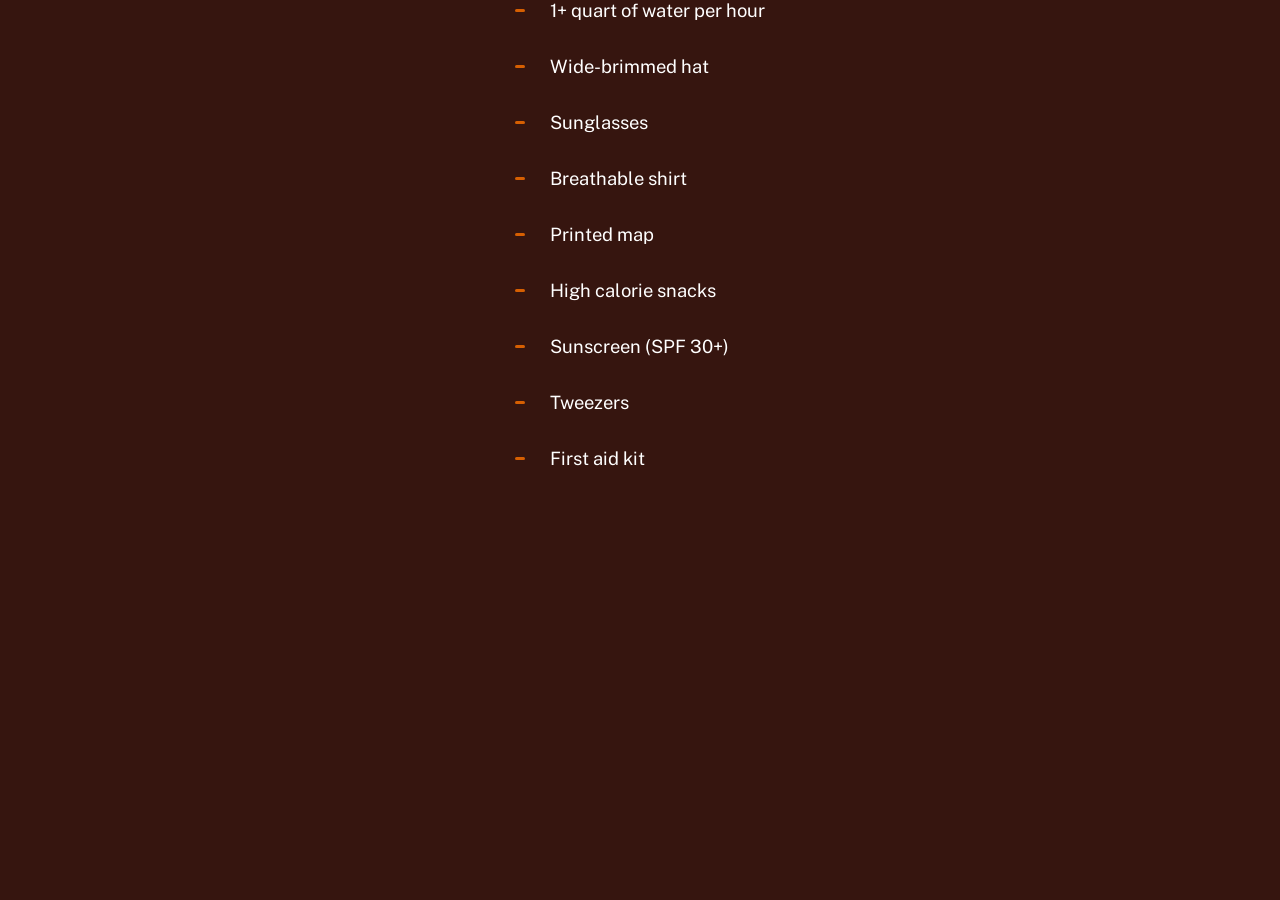
<file: assets/r-DH7g/index/index.html>
<!DOCTYPE html>
<html lang="en">
<head>
    <meta charset="UTF-8">
    <meta name="viewport" content="width=device-width, initial-scale=1.0">
    <title>Corrected Padding Checklist</title>
    <link rel="preconnect" href="https://fonts.googleapis.com">
    <link rel="preconnect" href="https://fonts.gstatic.com" crossorigin>
    <link href="https://fonts.googleapis.com/css2?family=Public+Sans:wght@400;700&display=swap" rel="stylesheet">
    <style>
        body {
            font-family: 'Public Sans', sans-serif;
            display: flex;
            justify-content: center;
            align-items: flex-start; /* CHANGED: Aligns content to the top, removing large top/bottom padding */
            background-color: #36150f;
            margin: 0;
        }

        #checklist {
            /* Adjusted properties for transparent/removed container */
            --background: transparent;
            --text: white;
            --check: #D65F02;
            --disabled: #F3EECE;
            --border-radius: 0px;

            background: var(--background);
            width: auto;
            height: auto;
            border-radius: var(--border-radius);
            position: relative;
            box-shadow: none;
            /* CHANGED: padding to remove top/bottom, add left */
            padding: 0px 0px 0px 20px; /* Top 0px, Right 10px (original), Bottom 0px, Left 30px (new) */
            display: grid;
            grid-template-columns: 40px auto;
            align-items: left;
            justify-content: left;
            max-width: 600px;
            box-sizing: border-box;
            gap: 35px 0px;
        }

        #checklist label {
            color: var(--text);
            position: relative;
            cursor: pointer;
            display: grid;
            align-items: center;
            width: fit-content;
            transition: color 0.3s ease;
            margin-right: 25px;
            font-size: 1.15em;
        }

        #checklist label::before, #checklist label::after {
            content: "";
            position: absolute;
        }

        #checklist label::before {
            height: 3px;
            width: 10px;
            left: -35px;
            background: var(--check);
            border-radius: 2px;
            transition: background 0.3s ease;
        }

        #checklist label:after {
            height: 6px;
            width: 6px;
            top: 10px;
            left: -32px;
            border-radius: 50%;
        }

        #checklist input[type="checkbox"] {
            -webkit-appearance: none;
            -moz-appearance: none;
            position: relative;
            height: 20px;
            width: 20px;
            outline: none;
            border: 0;
            margin: 0 20px 0 0;
            cursor: pointer;
            background: var(--background);
            display: grid;
            align-items: center;
            margin-right: 25px;
        }

        #checklist input[type="checkbox"]::before, #checklist input[type="checkbox"]::after {
            content: "";
            position: absolute;
            height: 3px;
            top: auto;
            background: var(--check);
            border-radius: 2px;
        }

        #checklist input[type="checkbox"]::before {
            width: 0px;
            right: 60%;
            transform-origin: right bottom;
        }

        #checklist input[type="checkbox"]::after {
            width: 0px;
            left: 40%;
            transform-origin: left bottom;
        }

        #checklist input[type="checkbox"]:checked::before {
            animation: check-01 0.4s ease forwards;
        }

        #checklist input[type="checkbox"]:checked::after {
            animation: check-02 0.4s ease forwards;
        }

        #checklist input[type="checkbox"]:checked + label {
            color: var(--disabled);
            animation: move 0.3s ease 0.1s forwards;
        }

        #checklist input[type="checkbox"]:checked + label::before {
            background: var(--disabled);
            animation: slice 0.4s ease forwards;
        }

        #checklist input[type="checkbox"]:checked + label::after {
            animation: firework 0.5s ease forwards 0.1s;
        }

        @keyframes move {
            50% {
                padding-left: 10px;
                padding-right: 0px;
            }
            100% {
                padding-right: 6px;
            }
        }

        @keyframes slice {
            60% {
                width: 100%;
                left: 6px;
            }
            100% {
                width: 100%;
                left: -3px;
                padding-left: 0;
            }
        }

        @keyframes check-01 {
            0% {
                width: 6px;
                top: auto;
                transform: rotate(0);
            }
            50% {
                width: 0px;
                top: auto;
                transform: rotate(0);
            }
            51% {
                width: 0px;
                top: 10px;
                transform: rotate(45deg);
            }
            100% {
                width: 7px;
                top: 10px;
                transform: rotate(45deg);
            }
        }

        @keyframes check-02 {
            0% {
                width: 6px;
                top: auto;
                transform: rotate(0);
            }
            50% {
                width: 0px;
                top: auto;
                transform: rotate(0);
            }
            51% {
                width: 0px;
                top: 10px;
                transform: rotate(-45deg);
            }
            100% {
                width: 13px;
                top: 10px;
                transform: rotate(-45deg);
            }
        }

        @keyframes firework {
            0% {
                opacity: 1;
                box-shadow: 0 0 0 -3px var(--check), 0 0 0 -3px var(--check), 0 0 0 -3px var(--check), 0 0 0 -3px var(--check), 0 0 0 -3px var(--check), 0 0 0 -3px var(--check);
            }
            30% {
                opacity: 1;
            }
            100% {
                opacity: 0;
                box-shadow: 0 -20px 0 0px var(--check), 18px -10px 0 0px var(--check), 18px 10px 0 0px var(--check), 0 20px 0 0px var(--check), -18px 10px 0 0px var(--check), -18px -10px 0 0px var(--check);
            }
        }
    </style>
</head>
<body>

    <div id="checklist">
        <input value="1" name="r" type="checkbox" id="01">
        <label for="01">1+ quart of water per hour</label>
        <input value="2" name="r" type="checkbox" id="02">
        <label for="02">Wide-brimmed hat</label>
        <input value="3" name="r" type="checkbox" id="03">
        <label for="03">Sunglasses</label>
        <input value="4" name="r" type="checkbox" id="04">
        <label for="04">Breathable shirt</label>
        <input value="5" name="r" type="checkbox" id="05">
        <label for="05">Printed map</label>
        <input value="6" name="r" type="checkbox" id="06">
        <label for="06">High calorie snacks</label>
        <input value="7" name="r" type="checkbox" id="07">
        <label for="07">Sunscreen (SPF 30+)</label>
        <input value="8" name="r" type="checkbox" id="08">
        <label for="08">Tweezers</label>
        <input value="11" name="r" type="checkbox" id="11">
        <label for="11">First aid kit</label>
    </div>


                                    <script>
                                        var injectMightyInteractiveJavascript = (options) => {
    var _a;
    options.document = (_a = options.document) !== null && _a !== void 0 ? _a : window.document;
    const { key, document, postIsReadyMessage } = options;
    if (document.getElementById('mighty-interactive-core-js')) {
        return;
    }
    const script = document.createElement('script');
    script.id = 'mighty-interactive-core-js';
    // Once legacy blocks are removed, we can remove the following legacy messages:
    //      MIGHTY_INTERACTIVE_LOAD
    //  MIGHTY_INTERACTIVE
    script.innerHTML = `
        window.parent.postMessage({ type: 'MIGHTY_INTERACTIVE_LOAD', data: {key: '${key}'} }, '*');
        window.parent.postMessage({type: 'MIGHTY_INTERACTIVE_LOADED'}, '*');

        function postMightyInteractiveHeightReport(){
            const height = document.documentElement.offsetHeight;

            window.parent.postMessage(
                {
                    type: 'MIGHTY_INTERACTIVE_HEIGHT_REPORT',
                    data: {
                        height: height,
                    },
                },
                '*'
            );

            window.parent.postMessage(
                {
                    type: 'MIGHTY_INTERACTIVE',
                    data: {
                        key: '${key}',
                        height: height,
                    },
                },
                '*'
            );            
        }

        function initResizeObserver() {
            postMightyInteractiveHeightReport();

            new ResizeObserver(() => {
                postMightyInteractiveHeightReport();
            }).observe(document.documentElement);
        }
        if (document.readyState === 'complete') {
            initResizeObserver();
        } else {
            document.onreadystatechange = () => {
                if (document.readyState === 'complete') {
                    initResizeObserver();
                }
            };
        }

        window.addEventListener('message', (event) => {
            if (event.data.type === 'MIGHTY_INTERACTIVE_SCREENCAP') {
                const html = event.data.data.html;
                const domParser = new window.DOMParser();
                const snapshot = domParser.parseFromString(html, 'text/html');
                document.replaceChild(snapshot.documentElement, document.documentElement);
            }
        });
    `;
    if (postIsReadyMessage) {
        script.innerHTML += `
            window.parent.postMessage({type: 'MIGHTY_INTERACTIVE_READY'}, '*');
        `;
    }
    document.body.appendChild(script);
};

                                        injectMightyInteractiveJavascript({
                                            key: 'aea35533-ab41-4cac-aa3f-88573e135051',
                                            postIsReadyMessage: true
                                        })
                                    </script>
                                    <script>
                                        
                                    </script>
                                    <style>
                                        
                                    </style>
                                    </body>
</html>
</file>
